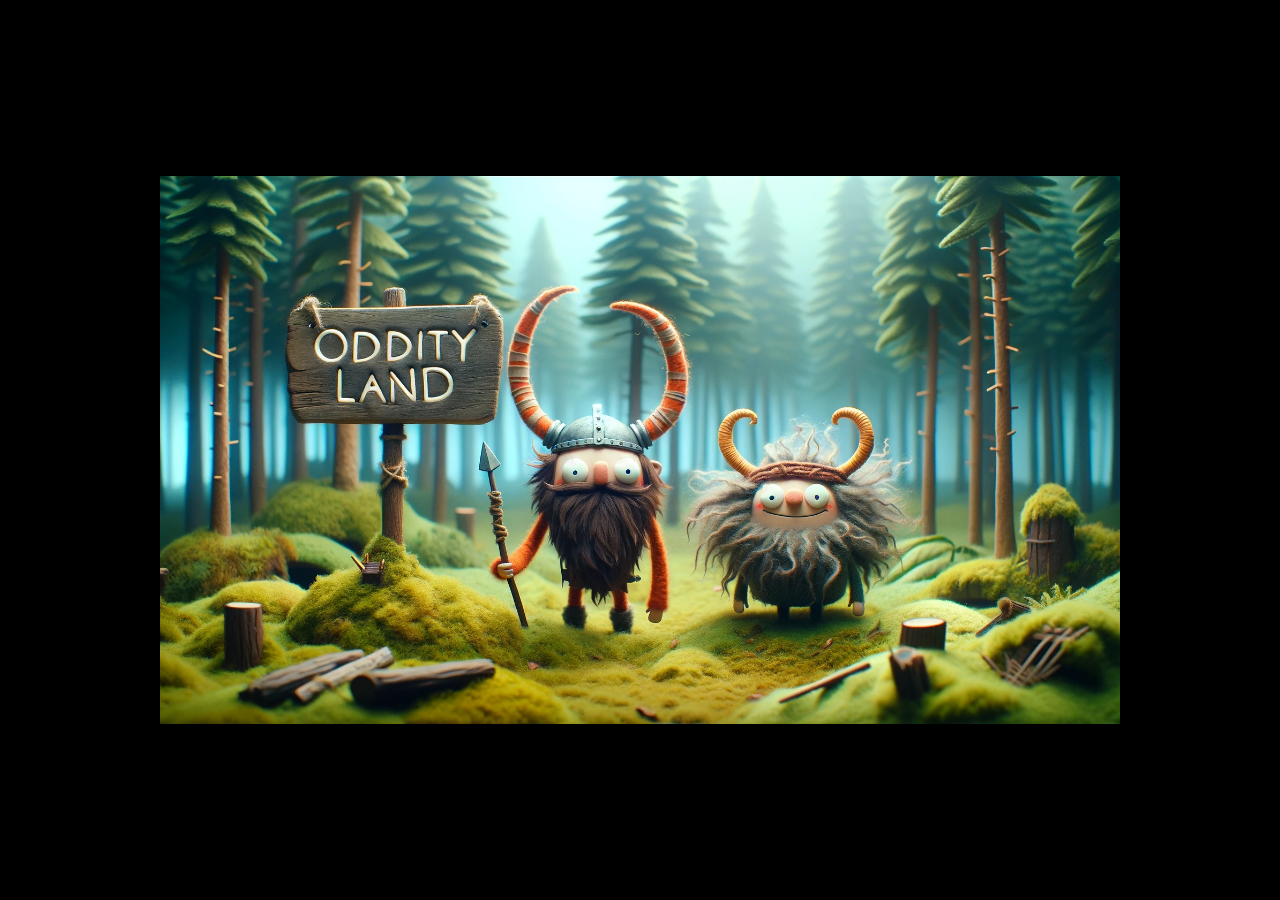
<file: index.html>
<!DOCTYPE html>
<html>
<head>
    <title>Oddity Land</title>
    <link rel="stylesheet" type="text/css" href="/resources/css/style.css">
</head>
<body>
    <body>
    <div class="container">
        <img src="/resources/img/oddityland3.WEBP" alt="landing_page_image" class="responsive">
       </div> 
    </body>
    <main>
    </div>
       <!-- <div id="gallery">
            
            <div class="thumbnail" data-title="Interdimensional Cable" data-description="Interdimensional Cable" 
              data-images='["/resources/img/InterdimensionalCable1.png", 
                            "/resources/img/InterdimensionalCable2.png",
                            "/resources/img/InterdimensionalCable3.png"]'>
              <img src="/resources/img/InterdimensionalCable1.png" alt="Interdimensional Cable">
              <p>Inter-dimensional Channel Surfer</p>
            </div>
            
            <div class="thumbnail" data-title="Medicinal Mishaps" data-description="Medicinal Mishaps" 
              data-images='["/resources/img/MedicinalMishaps1.png",
                            "/resources/img/MedicinalMishaps2.png",
                            "/resources/img/MedicinalMishaps3.png"
                            "/resources/img/MedicinalMishaps4.png"]'>
              <img src="/resources/img/MedicinalMishaps1.png" alt="Medicinal Mishaps">
              <p>Dark comedic game about navigating medical treatments.</p>
            </div>
          
        </div>

    </main>
    <script src="/resources/js/script.js"></script>
</body>
</html>
</file>
<file: resources/css/style.css>
body, html {
            height: 100%;
            margin: 0;
            display: flex;
            justify-content: center;
            align-items: center;
            background-color: black;
        }

        .container {
            width: 80%; /* Adjust based on preference */
            max-width: 1200px; /* Maximum width */
            margin: auto;
            text-align: center;
        }

        img.responsive {
            max-width: 100%;
            height: auto;
            display: block; /* Removes bottom space under image */
            margin: auto;
        }
</file>
